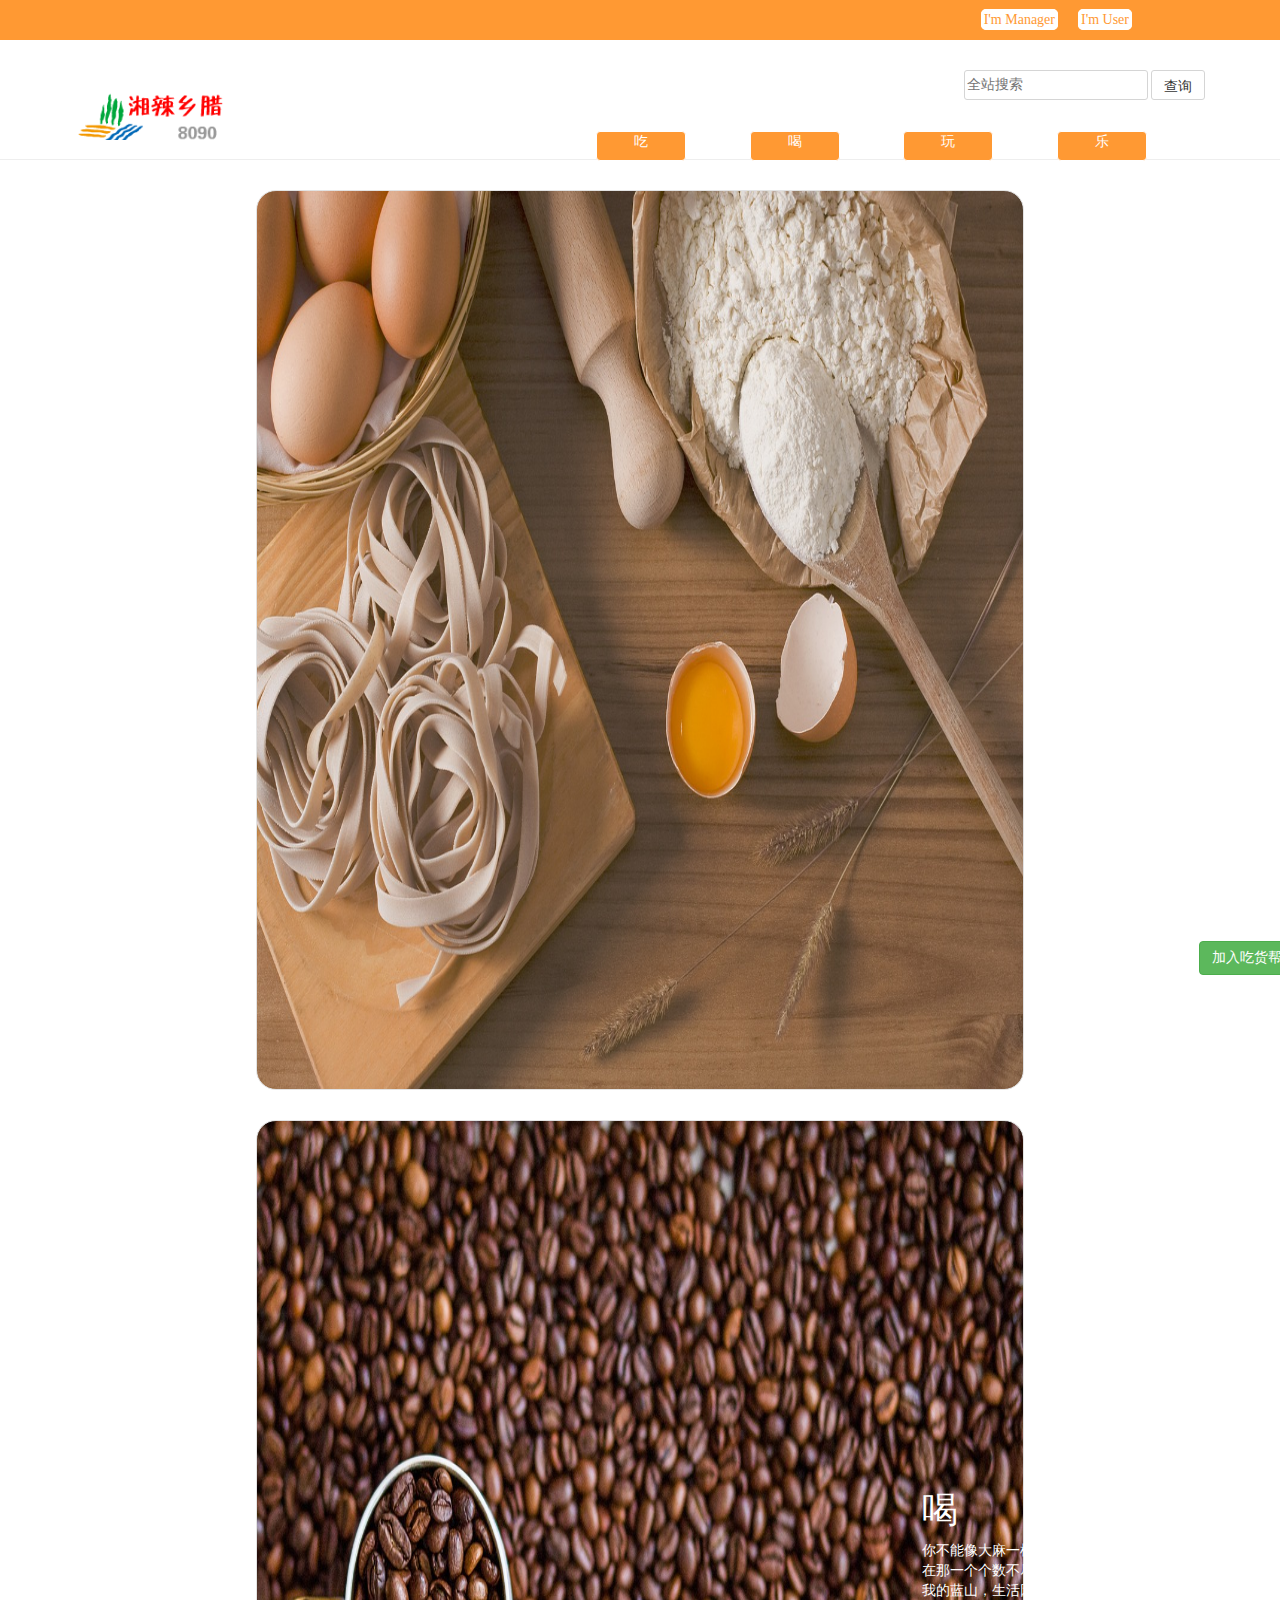
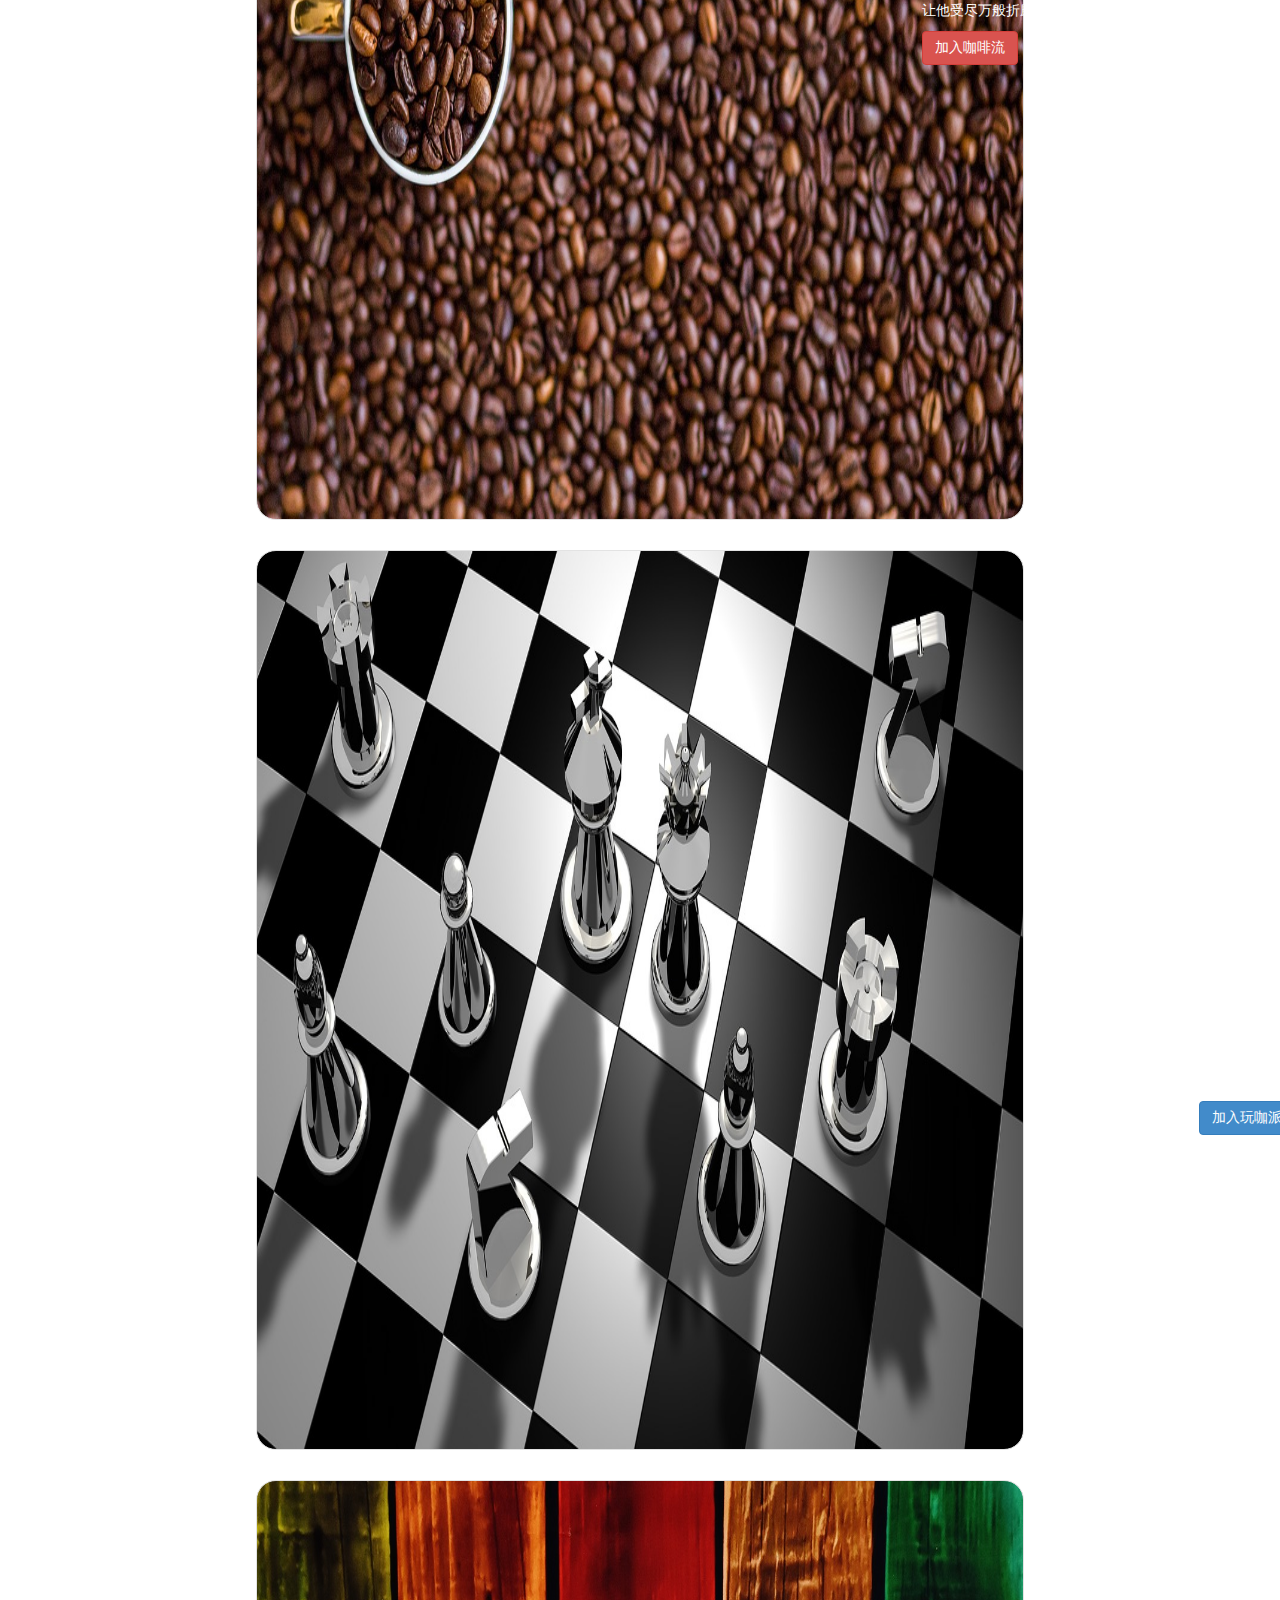
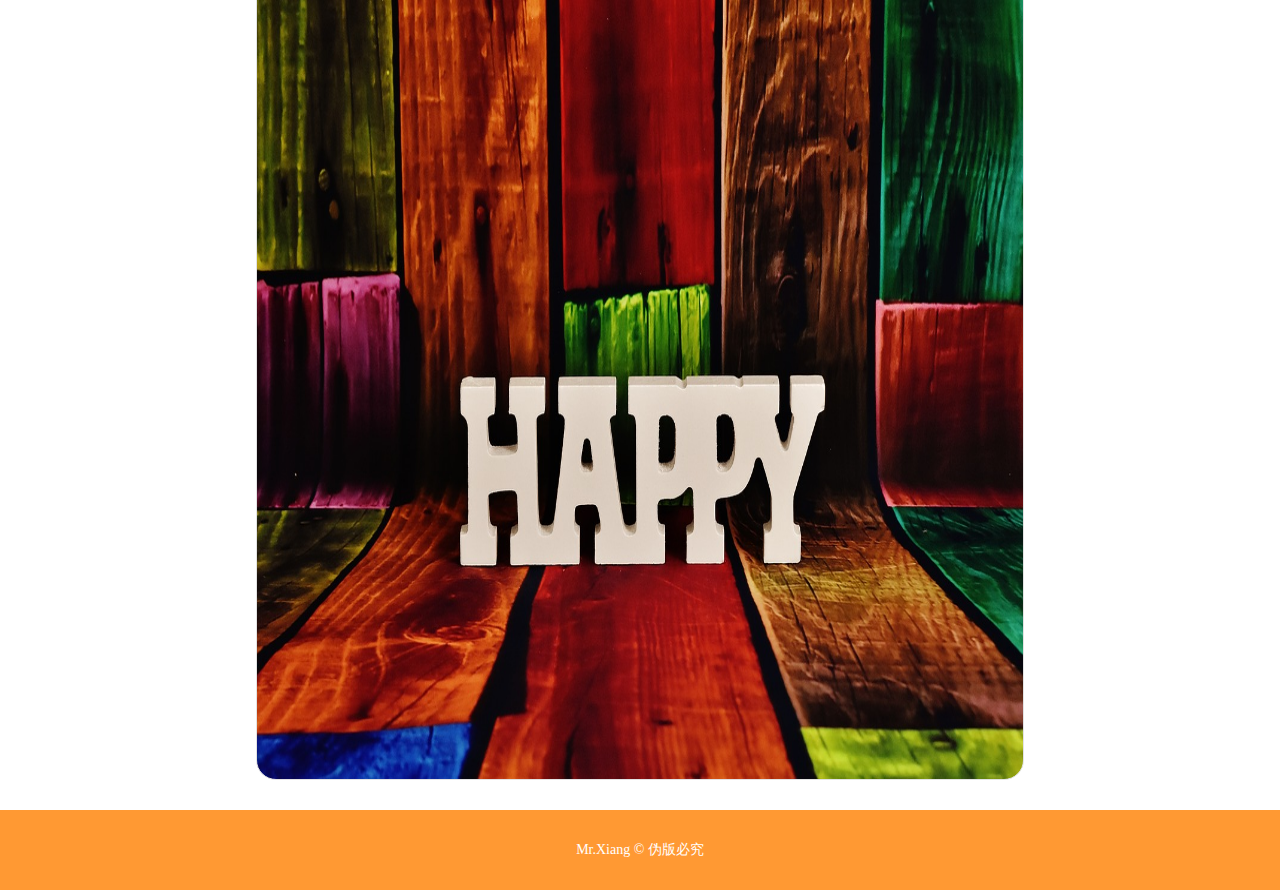
<file: index.html>
<!DOCTYPE html>
<html>
<head lang="zh">
    <meta charset="UTF-8">
    <title>湘辣乡腊</title>
    <link rel="stylesheet" href="static/css/bootstrap.min.css"/>
    <link rel="stylesheet" href="static/css/style.css"/>
    <script>
        function btnClick() {
            var queryParams = "";
            window.location.href = "eat/foodList.html";
        }
    </script>
</head>
<body>
<div class="header">
    <div class="top-index">
        <div id="manage">
            <ul>
                <li><a href="http://localhost:8990/xiangLaManage/index/managerLogin" target="_blank">I'm Manager</a>
                </li>
                <li><a href="http://localhost:8990/xiangLaManage/index/userLogin" target="_blank">I'm User</a></li>
                <!--<li><a href="http://www.xianglaxiangla.xin:8992/xiangLaManage/index/managerLogin" target="_blank">I'm Manager</a></li>-->
                <!--<li><a href="http://www.xianglaxiangla.xin:8992/xiangLaManage/index/userLogin" target="_blank">I'm User</a></li>-->
            </ul>
        </div>
    </div>
    <div class="container">
        <div class="logo"><a href="#"></a></div>
        <div class="search_box">
            <form action="#">
                <input type="text" placeholder="全站搜索"/>
                <input type="submit" class="btn btn-default" value="查询"/>
            </form>
        </div>
        <div class="navbar">
            <nav>
                <ul class="nav-pills">
                    <li><a href="eat/foodList.html">吃</a></li>
                    <li><a href="#">喝</a></li>
                    <li><a href="play/index.html">玩</a></li>
                    <li><a href="fun/funList.html">乐</a></li>
                </ul>
            </nav>
        </div>
    </div>
</div>
<div class="content">
    <div class="eat">
        <div class="container">
            <div class="article">
                <h1>吃</h1>

                <p>今天吃喝不努力 明天努力找吃喝。</p>
                <button class="btn btn-success" onclick="btnClick()">加入吃货帮</button>
            </div>
        </div>
    </div>
    <div class="drink">
        <div class="container">
            <div class="article">
                <h1>喝</h1>

                <p>你不能像大麻一样给我无尽的幻想，却总在我疲惫时给我欲罢不能的冲动，
                    <br>
                    在那一个个数不尽的午夜里伴我左右，我想我早已习惯了你的味道，
                    <br>
                    我的蓝山，生活因你而不同。如果有人敢说你是苦，我定把他投进地狱的深渊，
                    <br>
                    让他受尽万般折磨，直到他想起你的好，忆起你的甜。</p>
                <button class="btn btn-danger">加入咖啡流</button>
            </div>
        </div>
    </div>
    <div class="play">
        <div class="container">
            <div class="article">
                <h1>玩</h1>

                <p>今天吃喝不努力 明天努力找吃喝。</p>
                <button class="btn btn-primary"
                        onclick="javascript: window.location.href='play/index.html'">加入玩咖派
                </button>
            </div>
        </div>
    </div>
    <div class="fun">
        <div class="container">
            <div class="article">
                <h1>乐</h1>

                <p>天天开心</p>
                <button class="btn btn-warning" onclick="javascript: window.location.href='<%=basePath%>forum/index';">
                    加入享乐组
                </button>
            </div>
        </div>
    </div>
</div>
<div class="footer">
    <p>Mr.Xiang &copy 伪版必究</p>
</div>
</body>
</html>
</file>
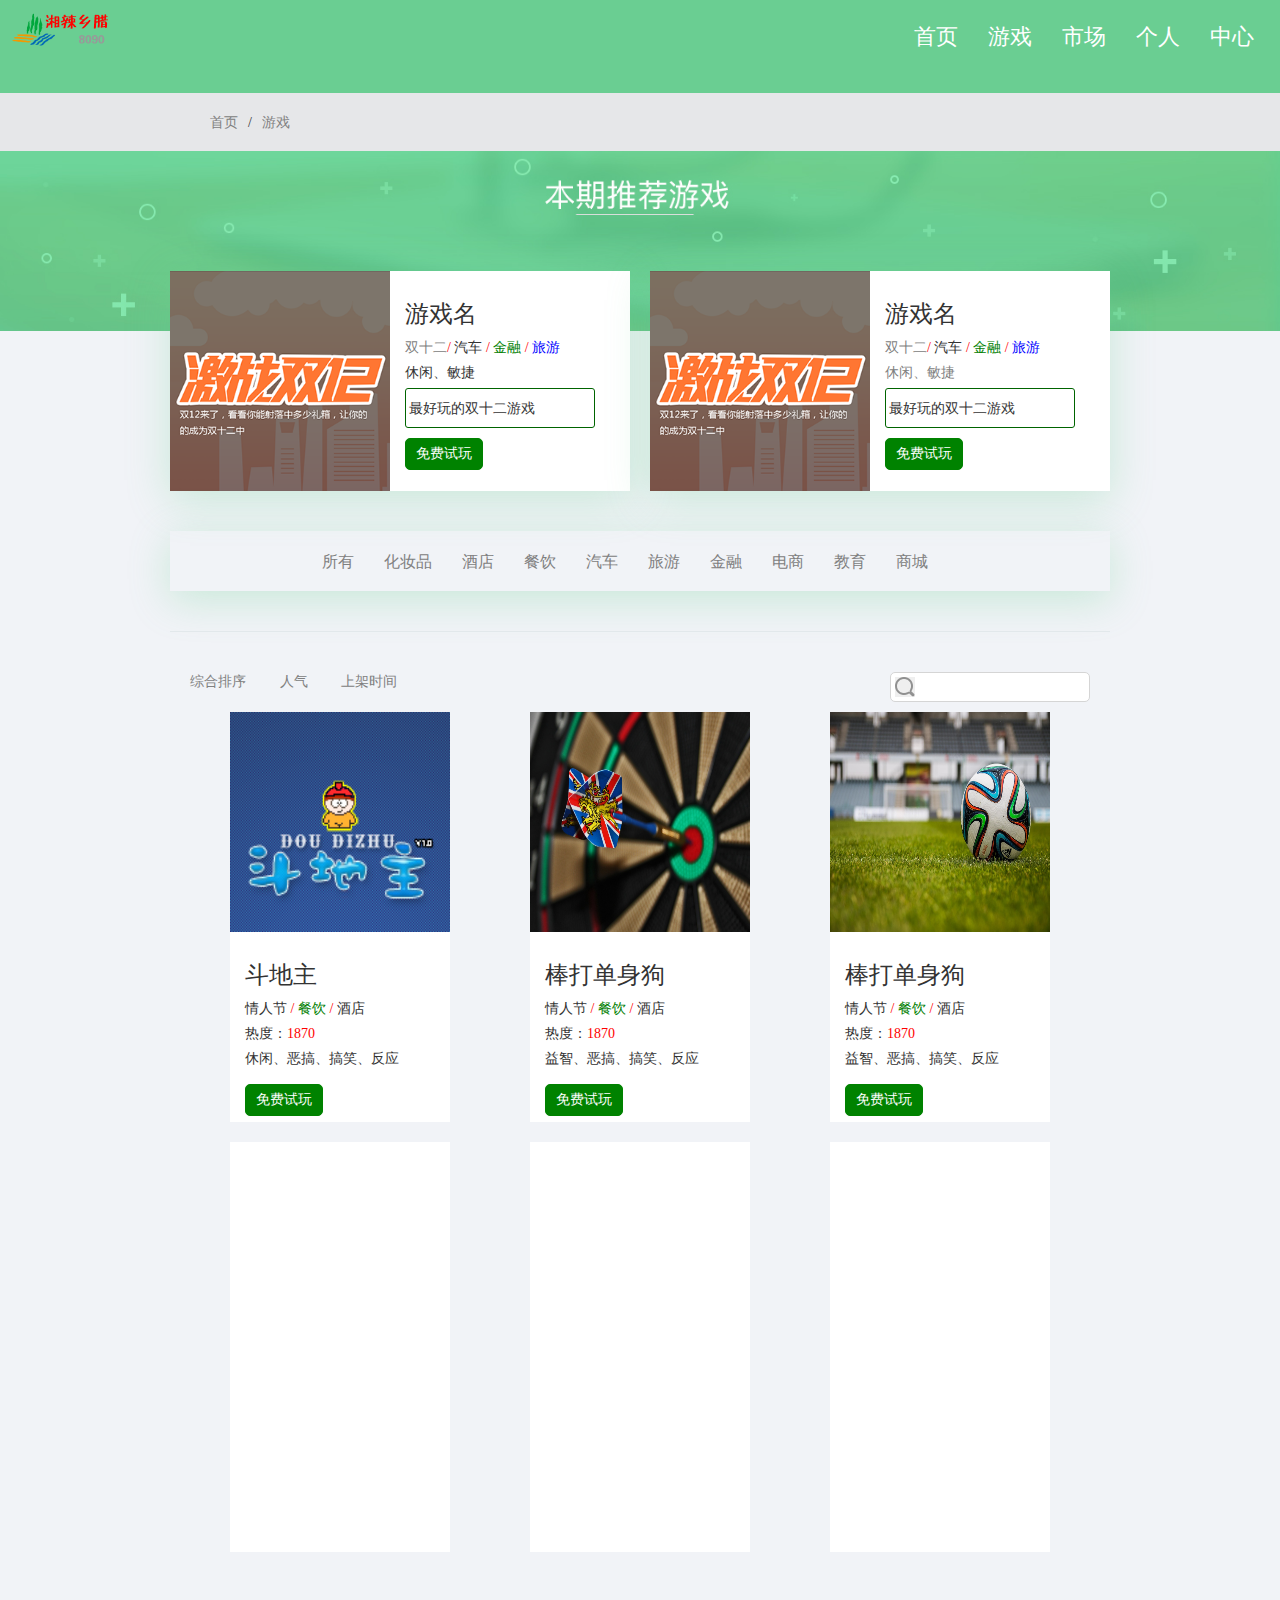
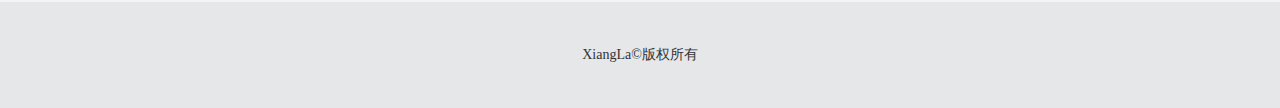
<file: game/index.html>
<html>
<head lang="en">
    <meta charset="UTF-8">
    <title></title>
    <link rel="stylesheet" href="../static/css/bootstrap.min.css"/>
    <link rel="stylesheet" href="../static/css/game.css"/>
</head>
<body>
    <header id="nav">
        <div class="head">
            <div class="logo fl"></div>
            <nav class="fr">
                <ul class="nav navbar">
                    <li><a href="#">首页</a></li>
                    <li><a href="#">游戏</a></li>
                    <li><a href="#">市场</a> </li>
                    <li><a href="#">个人</a></li>
                    <li><a href="#">中心</a></li>
                </ul>
            </nav>
            <div class="clearfix"></div>
        </div>
    </header>

    <div id="bread-crumb">
        <span><a>首页</a>/<a>游戏</a></span>
    </div>

    <div id="banner">
        <div id="recommond">
            <div class="recommond-item fl">
                <div class="picframe fl">
                    <a href=""><img src="../static/img/recommond1.png" alt="图片1" width="220" height="220"/></a>
                </div>
                <div class="infoframe fl">
                    <h3>游戏名</h3>
                    <p><span class="cgrey">双十二</span><span class="cred">/ </span>汽车<span class="cred"> /</span><span class="cgreen"> 金融</span><span class="cred"> / </span> <span class="cblue">旅游</span></p>
                    <p>休闲、敏捷</p>
                    <div>最好玩的双十二游戏</div>
                    <button>免费试玩</button>
                </div>
            </div>
            <div class="recommond-item fl">
                <div class="picframe fl">
                    <a href=""><img src="../static/img/recommond1.png" alt="图片1" width="220" height="220"/></a>
                </div>
                <div class="infoframe fl">
                    <h3>游戏名</h3>
                    <p><span class="cgrey">双十二</span><span class="cred">/ </span>汽车<span class="cred"> /</span><span class="cgreen"> 金融</span><span class="cred"> / </span> <span class="cblue">旅游</span></p>
                    <p><span class="cgrey">休闲、敏捷</span></p>
                    <div>最好玩的双十二游戏</div>
                    <button>免费试玩</button>
                </div>
            </div>
        </div>
    </div>
    <div class="clearfix"></div>
    <div id="search">
        <div id="search-box">
            <div class="search-item">
            <ul>
                <li class="cgrey">所有</li>
                <li class="cgrey">化妆品</li>
                <li class="cgrey">酒店</li>
                <li class="cgrey">餐饮</li>
                <li class="cgrey">汽车</li>
                <li class="cgrey">旅游</li>
                <li class="cgrey">金融</li>
                <li class="cgrey">电商</li>
                <li class="cgrey">教育</li>
                <li class="cgrey">商城</li>
            </ul>
            </div>
        </div>
    </div>

    <div id="line1"></div>

    <div id="content">
        <div id="sort">
            <a href="">综合排序</a>
            <a href="">人气</a>
            <a href="">上架时间</a>
            <div class="search-input-group fr">
                <input type="text" class="search-input"/>
                <button><img src="../static/img/search.png" width="20px" height="20px"></button>
            </div>
        </div>
        <div class="clearfix"></div>
        <div id="game-list" >
            <div class="game-item col-sm-3" >
                <div class="picframe">
                    <a href="gameDetail.html"><img src="../static/img/doudizhu.png" alt="" width="220px"
                                                   height="220px"/></a>
                </div>
                <div class="infoframe">
                <h3>斗地主</h3>
                <p>情人节<span class="cred"> / </span><span class="cgreen">餐饮 </span><span class="cred">/</span> 酒店</p>
                <p>热度：<span class="cred">1870</span></p>
                <p>休闲、恶搞、搞笑、反应</p>
                    <button>免费试玩</button>
                </div>
            </div>
            <div class="col-sm-3 game-item" >
                <div class="picframe">
                    <a href=""><img src="../static/img/game1.jpg" alt="" width="220px" height="220px"/></a>
                </div>
                <div class="infoframe">
                    <h3>棒打单身狗</h3>
                    <p>情人节<span class="cred"> / </span><span class="cgreen">餐饮 </span><span class="cred">/</span> 酒店</p>
                    <p>热度：<span class="cred">1870</span></p>
                    <p>益智、恶搞、搞笑、反应</p>
                    <button>免费试玩</button>
                </div>
            </div>
            <div class="game-item col-sm-3" >
                <div class="picframe">
                    <a href=""><img src="../static/img/game2.jpg" alt="" width="220px" height="220px"/></a>
                </div>
                <div class="infoframe">
                    <h3>棒打单身狗</h3>
                    <p>情人节<span class="cred"> / </span><span class="cgreen">餐饮 </span><span class="cred">/</span> 酒店</p>
                    <p>热度：<span class="cred">1870</span></p>
                    <p>益智、恶搞、搞笑、反应</p>
                    <button>免费试玩</button>
                </div>
            </div>
            <div class="game-item col-sm-3" >

            </div>
            <div class="game-item col-sm-3">

            </div>
            <div class="game-item col-sm-3" >

            </div>


        </div>
    </div>

    <div id="footer">
            <p style="">XiangLa&copy版权所有</p>
    </div>
</body>
</html>
</file>
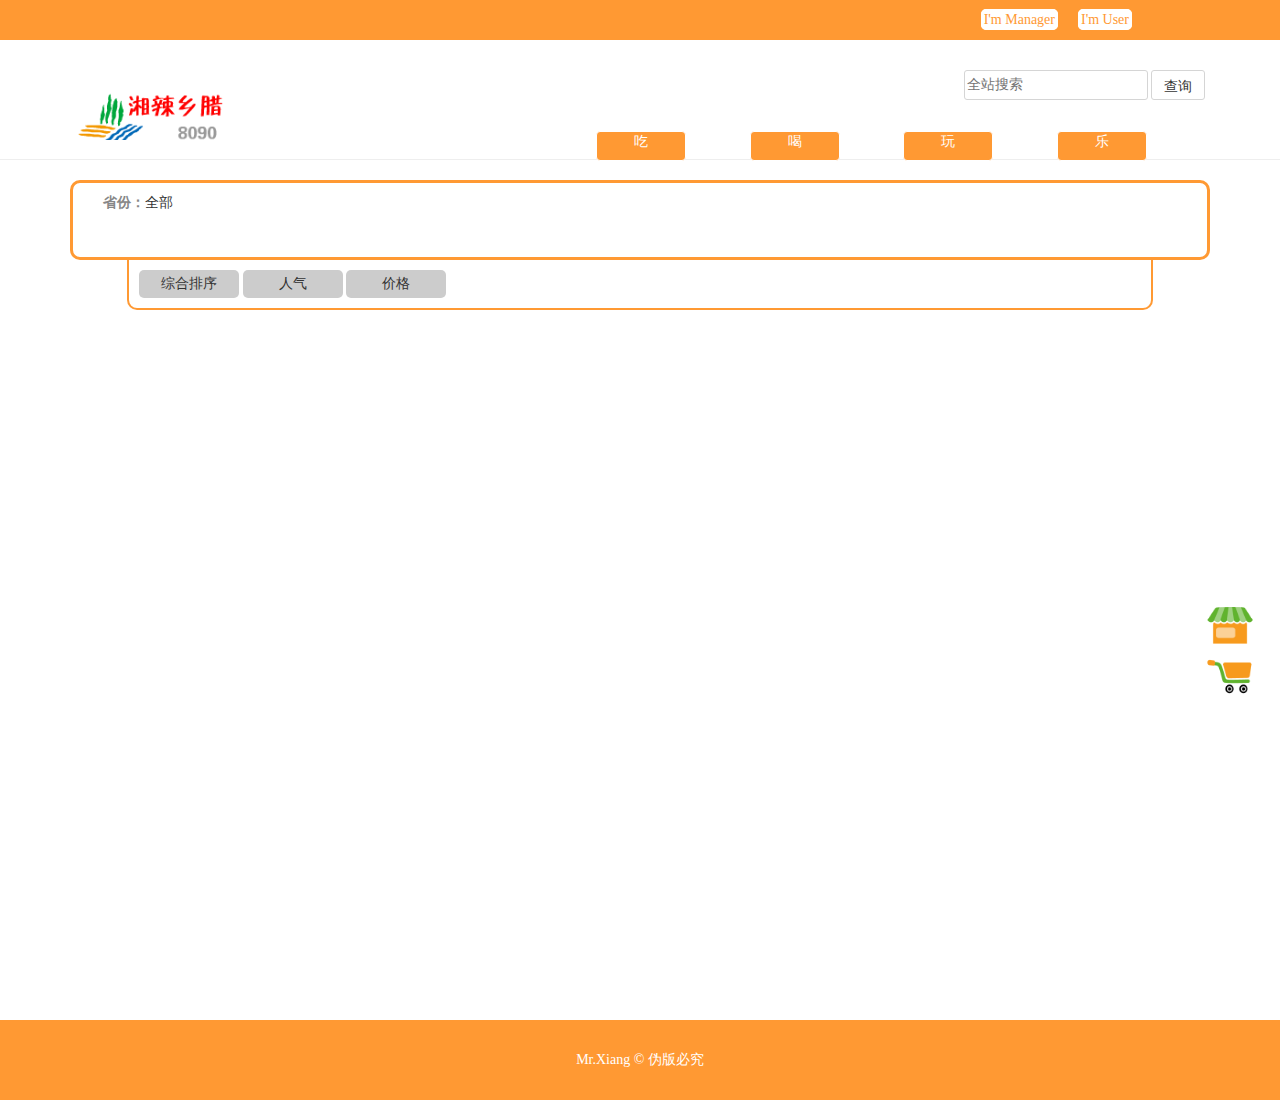
<file: eat/foodList.html>
<html>
<head>
    <meta http-equiv="Content-Type" content="text/html; charset=UTF-8"/>
    <title>XiangLaXiangLa</title>
    <link rel="stylesheet" href="../static/css/bootstrap.min.css"/>
    <link rel="stylesheet" href="../static/css/style.css"/>
    <script type="text/javascript" src="../static/js/jquery-3.0.0.min.js"></script>
</head>
<body>
<div class="header">
    <div class="top-index">
        <div id="manage">
            <ul>
                <li><a href="http://www.xianglaxiangla.xin:8992/xiangLaManage/index/managerLogin">I'm Manager</a></li>
                <li><a href="http://www.xianglaxiangla.xin:8992/xiangLaManage/index/userLogin">I'm User</a></li>
            </ul>
        </div>
    </div>
    <div class="container">
        <div class="logo"><a href="../index.html"></a></div>
        <div class="search_box">
            <form action="#">
                <input type="text" placeholder="全站搜索"/>
                <input type="submit" class="btn btn-default" value="查询"/>
            </form>
        </div>
        <div class="navbar">
            <nav>
                <ul class="nav-pills">
                    <li><a href="foodList.html">吃</a></li>
                    <li><a href="#">喝</a></li>
                    <li><a href="../play/index.html">玩</a></li>
                    <li><a href="../fun/funList.html">乐</a></li>
                </ul>
            </nav>
        </div>
    </div>
</div>
<div class="container">
    <div id="province">
        <span>省份：</span><a id="province_all">全部</a>
    </div>
    <div id="city">
        <span>城市：</span><a>全部</a>
    </div>
    <div id="goods_sort">
        <a>综合排序</a>
        <a>人气</a>
        <a>价格</a>
    </div>
    <div class="list_content">
        <ul id="goods_ul">
        </ul>
    </div>
</div>
<div class="toolbar">
    <a href="#top" id="scrollUp" class=""/>
    <a href="#" id="toCart"/>
</div>
<div class="footer">
    <p>Mr.Xiang &copy 伪版必究</p>
</div>
<script>
    var prefix = "http://localhost:8990/xiangLaManage/";
    //    var prefix = "http://www.xianglaxiangla.xin:8992/xiangLaManage/";
    var listurl = prefix + "pipes/foods/foodsListJsonp";

    $("#toCard").click(function(){
        alert("a");
        var toCartUrl = prefix + "cart/myInterimCart";
        window.location.href = toCartUrl;
    })

    function list(id) {
        para = {id:id};
        $.ajax({
            url: prefix + "foods/pushCart",
            data: para,
            type: "get",
            success: function (data) {
                alert("添加成功");
            }
        });
    }

    function loadGoodsListJson() {
        var para = {};
        $.ajax({
            url: listurl,
            type: 'post',
            data: para,
            dataType: 'jsonp',
            crossDomain: true,
            success: function (data) {
                var goods = data.list;
                $(goods).each(function () {
                    $("#goods_ul").append("<li><!--class='col-xs-3'-->" + "<div class='itemBox'>"
                            + "<div class='goods_img'><a href='itemDetail.html?itemId=" + this.id + "'><img src='" + this.imgUrl + "' style='width:100%;height:220px;border:none;border-top-left-radius:10px;border-top-right-radius:10px;' alt='未上传图片'/></a></div>"
                            + "<div class='goods_info'>"
                            + "<span style='color:#FF9933;font-size:16px;font-weight: bold'>￥" + this.sellprice + "</span><br/><span style='font-size:12px;height: 35px;line-height: 35px'>" + this.name + "</span><br/>"
                            + "<a href='#' id='list' onclick='list(" + this.id + ")'><img src='../static/img/basket.png' style='width:20px;height:20px;float:right;margin-right:10px;'/></a>"
                            + "<a href='#' id='dz'><img src='../static/img/good.png' style='width:20px;height:20px;float:right;margin-right:10px;'/></a></div>"
                            + "</div>"
                            + "</li>");
                });
            }
        });
    }

    function loadProvince(pid) {
        $.ajax({
            url: prefix + "pipes/p/queryProvinceList",
            data: {},
            type: "get",
            success: function (data) {
                console.info(data);
                //each用法，两种形式
//                $.each(data,function(index,obj){alert(obj.name);});
//                $(data).each(function(){alert(this.name);})
                $(data).each(function () {
                    var tempid = this.id;
                    $("#province").append("<a id='province_" + this.id + "'>" + this.name + "</a>");
                    $("#province_" + this.id).click(function () {
                        loadCity({"pid": tempid});
                    });
                });

            }
        });
    }

    function loadCity(para) {
        $("#city").css("display", "block");
        $("#city").html("<span>城市：</span><a>全部</a>");
        $.ajax({
            url: prefix + "pipes/p/queryCityList",
            data: para,
            type: "get",
            success: function (data) {
                console.info(data);
                //each用法，两种形式
//                $.each(data,function(index,obj){alert(obj.name);});
//                $(data).each(function(){alert(this.name);})
                $(data).each(function () {
                    $("#city").append("<a>" + this.name + "</a>");

                });

            }
        });
    }

    $(function () {
        $("#province_all").click(function () {
            $("#city").css("display", "none");
        });
        loadProvince();
        loadGoodsListJson();
    });

</script>
</body>
</html>
</file>
<file: static/css/style.css>
@charset "utf-8";
*{
    margin: 0 auto;
    font-family: "微软雅黑";
    list-style: none;
    font-size:14px;
}
a{
    color: #8996b9;
    text-decoration: none;
}
a:hover{
    color: #b97e7a;
    text-decoration: none;
}

.clearfix{
    clear: both;
}

.header{
    width: auto;
    height: 160px;
    background-color: #ffffff;
    position: relative;
    border-bottom: 1px solid #eee;
}

body{
    color: #878787;
}


.top-index{
	width:100%;
	height:40px;
	background-color: #FF9933;
}

.top-index a{
    color: #FF9933;
    border: 1px solid #FFFFFF;
    border-radius: 5px;
    padding: 2px;
    background-color: #FFFFFF;
}


.header .container{
    position: relative;
}

#manage{
	position: absolute;
	top:10px;
	right: 10%;
}

#manage li{
	float:left;
	margin-right: 20px;
}
.logo{
    position: absolute;
    top: 50px;
    left: 20px;
    height: 50px;
    width: 150px;
    background-image: url("../img/logo.png");
    background-size: 100%;
    background-repeat: no-repeat;
}

.logo a{
    display: block;
    height: 50px;
    width: 150px;
}

.search_box{
    position: absolute;
    top: 30px;
    right: 20px;
    height: 20px;
    width: auto;
}
.search_box input{
    border: 1px solid #d5d5d5;
    border-radius: 3px;
    vertical-align: middle;
    height: 30px;
}

.navbar{
    position: absolute;
    top: 80px;
    right: 0px;
    height: 50px;
    width: 60%;
}

.navbar li{
    width: 23%;
    padding-left: 2px;
}

.navbar li a{
	width:90px;
    height: 30px;
    color: #ffffff;
    border: 1px solid  #ffffff;
    display: block;
    text-align: center;
    background-color: #FF9933;
}

.content {
    width: 60%;
}

.eat{
    margin-top: 30px;
    width: auto;
    border-radius: 20px;
    height: 900px;
    background: url("../img/eat.jpg") no-repeat;
    background-size: 100% 100%;
    border: 1px solid #e3e3e3;
}
.eat .container{
    margin-top: 650px;
    text-align: right;
    color: #FFFFFF;
}

.article{
    float: right;
    text-align: left;
}



.drink{
    margin-top: 30px;
    border-radius: 20px;
    width: auto;
    height: 1000px;
    background: url("../img/drink.jpg") no-repeat;
    background-size: 100% 100%;
    border: 1px solid #e3e3e3;
}
.drink .container{
    margin-top: 350px;
    text-align: right;
    color: #FFFFFF;
}
.play{
    width: auto;
    height: 900px;
    margin-top: 30px;
    border-radius: 20px;
    background: url("../img/play.jpg") no-repeat;
    background-size: 100% 100%;
    border: 1px solid #e3e3e3;
}
.play .container{
    margin-top: 450px;
    text-align: left;
    color: #FFF;
}
.fun{
    width: auto;
    border-radius: 20px;
    margin-top: 30px;
    height: 900px;
    background: url("../img/fun.jpg") no-repeat;
    background-size: 100% 100%;
    border: 1px solid #e3e3e3;
}
.fun .container{
    margin-top: 350px;
    text-align: right;
}

.list_content{
	padding-top: 10px;
	float:left;
    min-height: 680px;
} 

.list_content li{
	padding-top:18px;
}

#province {
    padding: 10px 30px;
    min-height: 80px;
    border: 3px solid #FF9933;
    border-radius: 10px;
    margin-top: 20px;
}

#province a {
    color: #333333;
    font-size: 14px;
    display: inline-block;
    margin-right: 10px;
    margin-bottom: 7px;
    cursor: pointer;
}

#province a:hover {
    color: #FF9933;
}

#province span {
    font-size: 14px;
    font-weight: bold;
}

#city {
    display: none;
    padding: 10px 30px;
    min-height: 80px;
    border: 3px solid #FF9933;
    border-radius: 10px;
    margin-top: 10px;
}

#city span {
    font-size: 14px;
    font-weight: bold;
}

#city a {
    color: #333333;
    display: inline-block;
    margin-right: 10px;
    margin-bottom: 7px;
    cursor: pointer;
}

#city a:hover {
    color: #FF9933;
}

#goods_Sort {
    height: 50px;
    width: 90%;
    border-right: 2px solid #FF9933;
    border-left: 2px solid #FF9933;
    border-bottom: 2px solid #FF9933;
    padding: 10px 10px;
    border-bottom-left-radius: 10px;
    border-bottom-right-radius: 10px;
}

#goods_Sort a {
    cursor: pointer;
    display: inline-block;
    border-radius: 5px;
    color: #333333;
    width: 100px;
    height: 100%;
    background-color: #CCCCCC;
    text-align: center;
    padding-top: 4px;
}

#goods_Sort a:hover {
    color: #FF9933;
}
.itemBox{
	/*width:230px;*/
	height:310px;
	border: 1px solid #ededed;
    border-radius: 10px;
	text-align: justify;
}

.itemBox:hover{
    border-color: #FF9933;
    box-shadow: 2px 2px 2px #FF9933;
}
.itemBox a:FIRST-CHILD {
	display:block;
	width:100%;
}

#goods_ul li{
    width: 28%;
    display: inline-block;
    margin-right: 30px;
}

.itemBox span{
	padding-left:10px;
}

.itemBox label{
	width : 20px;
	heifht:20px;
	background-image: url("../img/basket.png");
	background-repeat: no-repeat;
	background-size:100%;
}

.toolbar{
	width: 100px;
	height: 150px;
	position: fixed;
	right: 0px;
	bottom:150px;
	text-align: center;
}

.toolbar a{
	line-height: 50px;
	display:block;
	width: 50px;
	height: 50px;
	color: black;
	background-repeat: no-repeat;
	background-size:100%;
}

.toolbar #scrollUp{
	background-image: url("../img/shop.png");
}

.toolbar #toCart{
	background-image: url("../img/trolley.png");
}

/*.fixer{ display:inline;position:fixed; top:0px;_position:absolute;_top:e-xpression(documentElement.scrollTop+10 + "px")}*/

.footer{
    margin-top: 30px;
    width: auto;
    height: 80px;
    background-color: #FF9933;
    text-align: center;
}

.footer p{
    color: #FFFFFF;
    line-height: 80px;
}

.login-content{
	overflow: hidden;
	height: 100%;
}

.login-content :before{
	height: 50%;
	width:100%;
	position:absolute;
	top:0;
	left:0;
	z-index: -1;
	background-color: #00bcd4;
}

#login {
	width:100%;
	text-align: center;
}

#loginForm{
	width:350px;
	height:350px;
	position: absolute;
	left: 50%;
	top:50%;
	padding-top:20px;
	line-height:20px;
	background: url("../img/input_area.png")  no-repeat ;
	background-size:350px 350px;
}

.input-group{
	display:table;
	border-collapse:collapse;
}

#loginForm span{
	width:30%;
	height:auto;
	color: #808080;
	text-align: center;
	float:left;
	margin-bottom: 5px;
}

#loginForm input[type="text"]{
	width:65%;
	height:auto;
	float:left;
	margin-bottom: 5px;
	border-top:none;
	border-left:none;
	border-right:none;
	border-bottom : 1px solid #000;
}

#loginForm input[type="password"]{
	width:65%;
	height:auto;
	float:left;
	margin-bottom: 5px;
	border-top:none;
	border-left:none;
	border-right:none;
	border-bottom : 1px solid #000;
}

#loginForm input[type="submit"]{
	width:30%;
	background-color: #00a642;
	border: none;
	border-radius: 3px;
	color: #fff;
}

#loginForm input[type="cancel"]{
	text-align: center;
	width:30%;
	background-color: #f74b02;
	border: none;
	border-radius: 3px;
	color: #fff;
}

.info-message{
	display: block;
	margin : 0 auto;
	color: red;
}

.top{
    margin: 0 auto;
    width: auto;
    height: 50px;
    background-color: #25313e;
    position: relative;
}


.top ul{
    position: absolute;
    top: 10px;
    right: 150px;
}

.top li{
    float: right;
    margin-right: 30px;
}

.top a{
    font-size: 16px;
    vertical-align: middle;
}

.public-menu{
    width: 20%;
    height: auto;
    min-height: 500px;
    float:left;
    background-color: #41586e;
}

.public-menu li{
    margin-top: 20px;
    width: 100%;
    border-bottom: 1px solid #475c70;
}

.public-menu span{
    line-height: 30px;
    font-size: 20px;
    font-style: oblique;
    color: #adbece;
}

.public-menu a{
    width: 100%;
    line-height: 30px;
    color: #adbece;
    font-size: 16px;
}

.nav-primary{
    border-bottom: 1px solid #475c70;
}


.public-iframe-content{
    width: 75%;
    float: right;
}

/*itemDetail*/
#item_info{
	margin: 30px 0;
	width:100%;
	height:auto;
	min-height: 350px;
}

.info_image{
	padding: 10px;
	text-align: center;
	height:100%;
}

#item_info .detail-img{
    width:100%;height:300px;
    border: 1px solid #EDEDED;
    border-radius: 10px;
}

#item_info_detail{
	width: 100%;
	height:auto;
	min-height:500px;
	padding: 30px 0;
}

#info_tab{
    margin-top: 10px;
    border: 1px solid #EDEDED;
    border-radius: 3px;
    min-height: 90px;
    padding: 20px 50px;
    color: #878787;
}

#detail_tab{
    padding: 20px 10px;
}

.goods-comment{
    min-height: 50px;
    padding: 10px;
    border-bottom: 1px solid #e3e3e3;
}
</file>
<file: static/css/game.css>
@charset "utf-8";

*{
    margin: 0 auto;
    padding: 0;
    list-style: none;
    font-family: "微软雅黑";
    font-size: 14px;
}

.clearfix{
    clear: both;
}

a{
    color: grey;
    text-decoration: none;
}
a:hover{
    color: #555555;
    text-decoration: blink;
}

.w3{
    width: 33%;
}

.fl{
    float:left;
}

.fr{
    float:right;
}

.cred{
    color: red;
}
.cgrey{
    color: grey;
}
.cblue{
    color: blue;
}
.cgreen{
    color: green;
}

body{
    background-color: #f1f3f7;
}

#nav{
    min-height: 78px;
    width: 100%;
    background-color: #6ace92;
    padding: 10px;
    overflow: hidden;
}

.nav > li > a {
    font-size: 22px;
    color: #ffffff;
}


.logo{
    width: 100px;
    height: 40px;
    background: url("../img/logo.png") no-repeat center;
    background-size: 100%;
}

nav li{
    float: left;
}

#bread-crumb{
    width: 100%;
    height: 58px;
    background-color: #e6e7e9;
    padding: 20px 200px 20px ;
    overflow: hidden;
}

#bread-crumb a{
    margin-right: 10px;
    margin-left: 10px;
}

#banner{
    height: 180px;
    width: 100%;
    background: url("../img/banner5.jpg") no-repeat  center center;
    padding-top: 120px;
    background-position: top center;
    -webkit-background-size: cover;
    background-size: cover;
}

#recommond{
    width: 960px;
    margin: 0 auto;
}

.recommond-item {
    width: 460px;
    margin: 0 10px;
    background-color: #FFF;
    box-shadow: 0px 9px 40px rgba(105, 207, 147, 0.3);
}

.picframe{
    width: 220px;
    height: 220px;
    overflow: hidden;
    padding: 0px;
}

.infoframe{
    width: 220px;
    padding: 10px 15px;
}

.infoframe>p{
    margin-bottom: 5px;
}
.infoframe>div{
    border: 1px solid darkgreen;
    border-radius: 3px;
    padding: 3px;
    height: 40px;
    line-height: 34px;
}
.infoframe>button{
    padding: 5px 10px;
    background-color: #008200;
    color: white;
    border-radius: 5px ;
    border: 1px solid #008200;
    margin-top:10px;
}

#search{
    margin: 40px auto;
    width: 100%;
    height: 60px;
}

#search-box{
    width: 940px;
    height: 60px;
    margin: 0 auto;
    box-shadow: 0px 9px 40px rgba(105,207,147,0.3);
    padding: 20px 30px;
}

.search-item{
    text-align: center;
}
.search-item ul{
    display: inline-block;
    overflow: auto;
}

#search .search-item li{
    font-size: 16px;
    float: left;
    margin-right: 30px;
}

#line1{
    width: 940px;
    height: 1px;
    background-color: #e2e8eb;
    margin: 0 auto 20px auto;
}

#content{
    width: 940px;
    min-height: 300px;
    overflow: hidden;
    margin: 20px auto;
    padding: 20px;
}

.search-input{
    border: 1px solid #d5d5d5;
    border-radius: 5px;
    padding: 5px 5px 5px 35px;
    width: 200px;
    height: 30px;
}

.search-input-group{
    position: relative;
}

.search-input-group button{
    position: absolute;
    top: 5px;
    left: 5px;
    border: none;
}

#content #sort>a{
    margin-right: 30px;
}

#game-list{
    min-height: 300px;
    overflow: hidden;
    margin: 0 auto;
    padding: 20px auto;
    width: 940px;
}

.game-item{
    height: 410px;
    width: 220px;
    background-color: #FFFFFF;
    margin: 10px 40px;
    padding: 0px;
}

#footer{
    width: 100%;
    height: 106px;
    background-color: #e6e7e9;
    line-height: 106px;
    margin: 0 auto;
    text-align: center;
}

#game{
    width: 100%;
    height: 700px;
}

.game-bar{
    width: 940px;
    height: 40px;
    background: url("../img/cao.jpg") repeat-x center center;
}

#top-game-bar{
    border-bottom-left-radius: 5px;
    border-bottom-right-radius: 5px;
}

#bottom-game-bar{
    border-top-left-radius: 5px;
    border-top-right-radius: 5px;
}

.game-play{
    width: 940px;
    height: 620px;
    text-align: center;
    padding: 60px 0;
}
</file>
